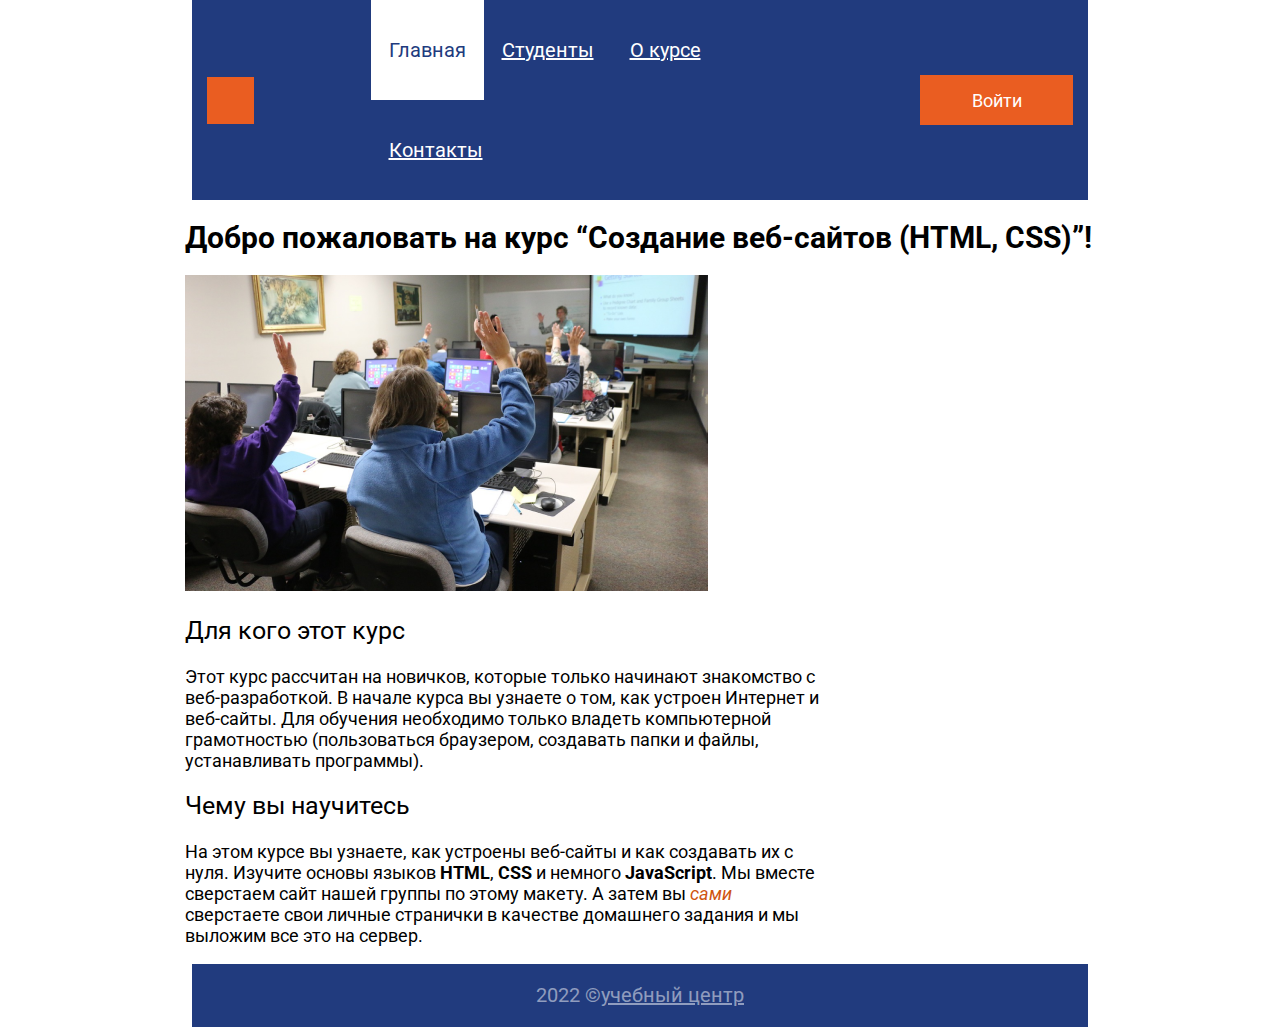
<file: index.html>
<!DOCTYPE html>
<html lang="ru">
<head>
    <meta charset="UTF-8">
    <meta http-equiv="X-UA-Compatible" content="IE=edge">
    <meta name="viewport" content="width=device-width, initial-scale=1.0">
    <link rel="preconnect" href="https://fonts.googleapis.com">
    <link rel="preconnect" href="https://fonts.gstatic.com" crossorigin>
    <link href="https://fonts.googleapis.com/css2?family=Roboto:wght@400;500;700&display=swap" rel="stylesheet">
    <link rel="stylesheet" type="text/css" href="css/index.css">
    <title>Сайт группы</title>
    <script async src="./js/popup.js"></script>
</head>
<body class="page">
    <header class="header">
        <img class="site-logo" src="img/logo.svg" alt="logo">
        <ul class="site-menu">
            <li><a class="menu-link active-link" href="#">Главная</a></li>
            <li><a class="menu-link" href="./pages/students.html">Студенты</a></li>
            <li><a class="menu-link" href="./pages/about.html">О курсе</a></li>
            <li><a class="menu-link" href="./pages/contacts.html">Контакты</a></li>
        </ul>
        <a class="login-button" href="login.html">Войти</a>
        <div class="login-popup">
            <h2 class="login-heding">Войти на сайт</h2>
            <form class="login-form">
                <input class="login-input" name="login" type="text" placeholder="Логин" required> 
                <input class="login-password" name="password" type="text" placeholder="Пароль" required>
                <button class="popap-button" type="submit">Войти</button>
            </form>
        </div>
    </header> 
    <main class="main">
        <h1 class="main-heading">Добро пожаловать на курс “Создание веб-сайтов (HTML, CSS)”!</h1>
        <img class="class-photo" src="img/class2.png" alt="students"> 
        <h2 class="h2">Для кого этот курс</h2>
        <p class="intro-text">Этот курс рассчитан на новичков, которые только начинают знакомство c  
            веб-разработкой. В начале курса вы узнаете о том, как устроен 
            Интернет и веб-сайты.
            Для обучения необходимо только владеть компьютерной грамотностью 
            (пользоваться браузером, создавать папки и файлы, устанавливать 
            программы).
        </p>
        <h2 class="h2">Чему вы научитесь</h2>
        <p class="intro-text">На этом курсе вы узнаете, как устроены веб-сайты и как создавать их с 
            нуля. Изучите основы языков <strong>HTML</strong>, <strong>CSS</strong> и немного <strong>JavaScript</strong>. Мы вместе 
            сверстаем сайт нашей группы по этому макету. А затем вы <em class="em">сами</em> 
            сверстаете свои личные странички в качестве домашнего задания и мы 
            выложим все это на сервер.
        </p>
    </main> 
    <footer class="footer" >
        <p class="copyright" >
                     2022 &copy; <a href="" class="innop-link" >учебный центр</a> 
        </p>
    </footer>
</body>
</html>
</file>
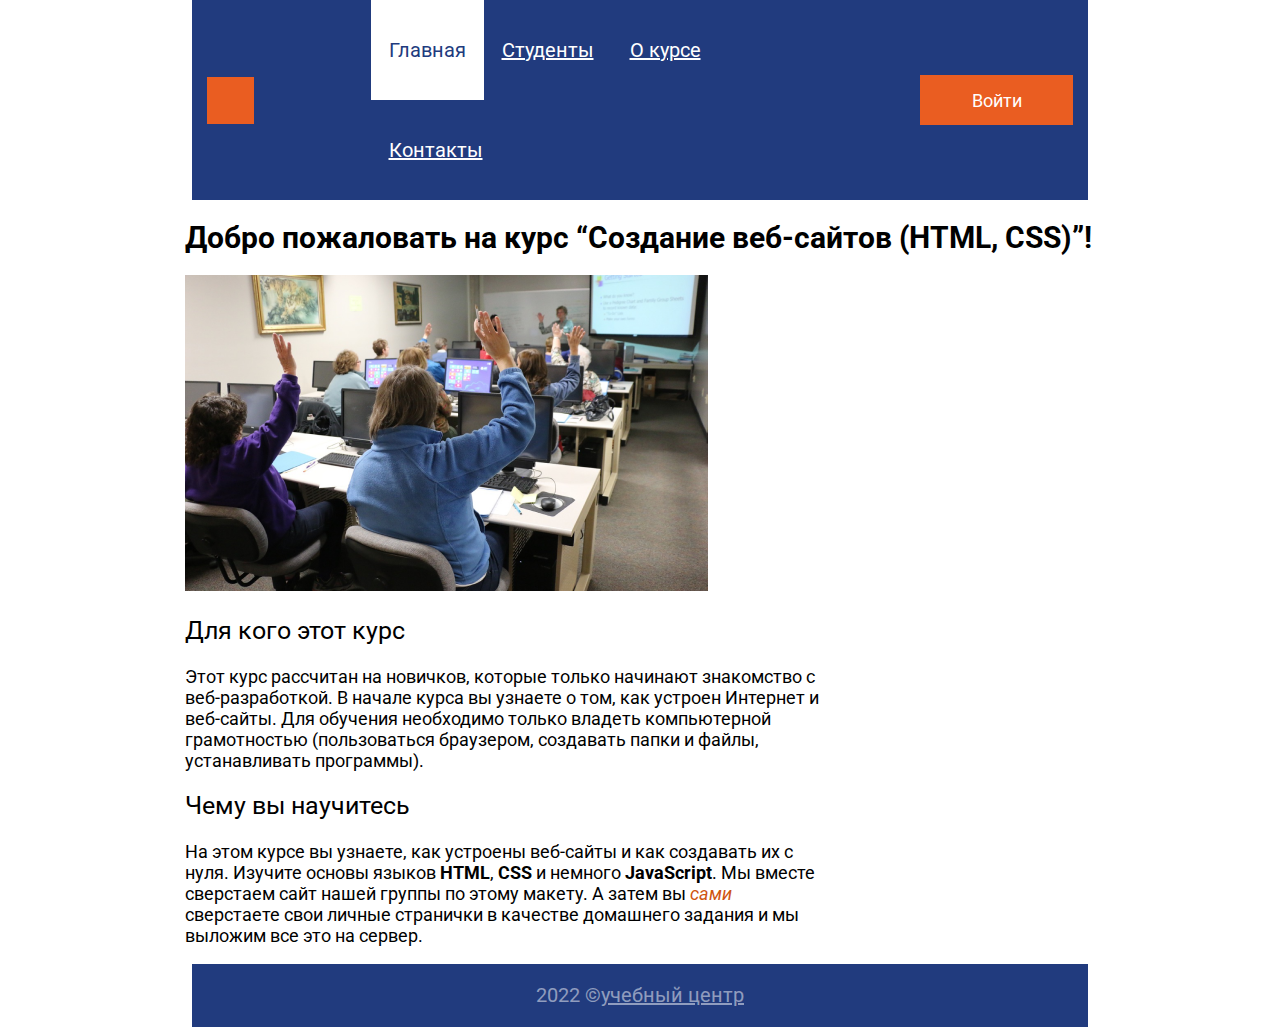
<file: lessons21.html>
<!DOCTYPE html>
<html lang="ru">
<head>
    <meta charset="UTF-8">
    <meta http-equiv="X-UA-Compatible" content="IE=edge">
    <meta name="viewport" content="width=device-width, initial-scale=1.0">
    <link rel="preconnect" href="https://fonts.googleapis.com">
    <link rel="preconnect" href="https://fonts.gstatic.com" crossorigin>
    <link href="https://fonts.googleapis.com/css2?family=Roboto:wght@400;500;700&display=swap" rel="stylesheet">
    <link rel="stylesheet" type="text/css" href="css/lessons21.css">
    <title>Сайт группы</title>
    <script async src="./js/popup.js"></script>
</head>
<body class="page">
    <header class="header">
        <img class="site-logo" src="img/logo.svg" alt="logo">
        <ul class="site-menu">
            <li><a class="menu-link active-link" href="#">Главная</a></li>
            <li><a class="menu-link" href="./pages/students.html">Студенты</a></li>
            <li><a class="menu-link" href="./pages/about.html">О курсе</a></li>
            <li><a class="menu-link" href="./pages/contacts.html">Контакты</a></li>
        </ul>
        <a class="login-button" href="login.html">Войти</a>
        <div class="login-popup">
            <h2 class="login-heding">Войти на сайт</h2>
            <form class="login-form">
                <input class="login-input" name="login" type="text" placeholder="Логин" required> 
                <input class="login-password" name="password" type="text" placeholder="Пароль" required>
                <button class="popap-button" type="submit">Войти</button>
            </form>
        </div>
    </header> 
    <main class="main">
        <h1 class="main-heading">Добро пожаловать на курс “Создание веб-сайтов (HTML, CSS)”!</h1>
        <img class="class-photo" src="img/class2.png" alt="students"> 
        <h2 class="h2">Для кого этот курс</h2>
        <p class="intro-text">Этот курс рассчитан на новичков, которые только начинают знакомство c  
            веб-разработкой. В начале курса вы узнаете о том, как устроен 
            Интернет и веб-сайты.
            Для обучения необходимо только владеть компьютерной грамотностью 
            (пользоваться браузером, создавать папки и файлы, устанавливать 
            программы).
        </p>
        <h2 class="h2">Чему вы научитесь</h2>
        <p class="intro-text">На этом курсе вы узнаете, как устроены веб-сайты и как создавать их с 
            нуля. Изучите основы языков <strong>HTML</strong>, <strong>CSS</strong> и немного <strong>JavaScript</strong>. Мы вместе 
            сверстаем сайт нашей группы по этому макету. А затем вы <em class="em">сами</em> 
            сверстаете свои личные странички в качестве домашнего задания и мы 
            выложим все это на сервер.
        </p>
    </main> 
    <footer class="footer" >
        <p class="copyright" >
                     2022 &copy; <a href="" class="innop-link" >учебный центр</a> 
        </p>
    </footer>
</body>
</html>
</file>
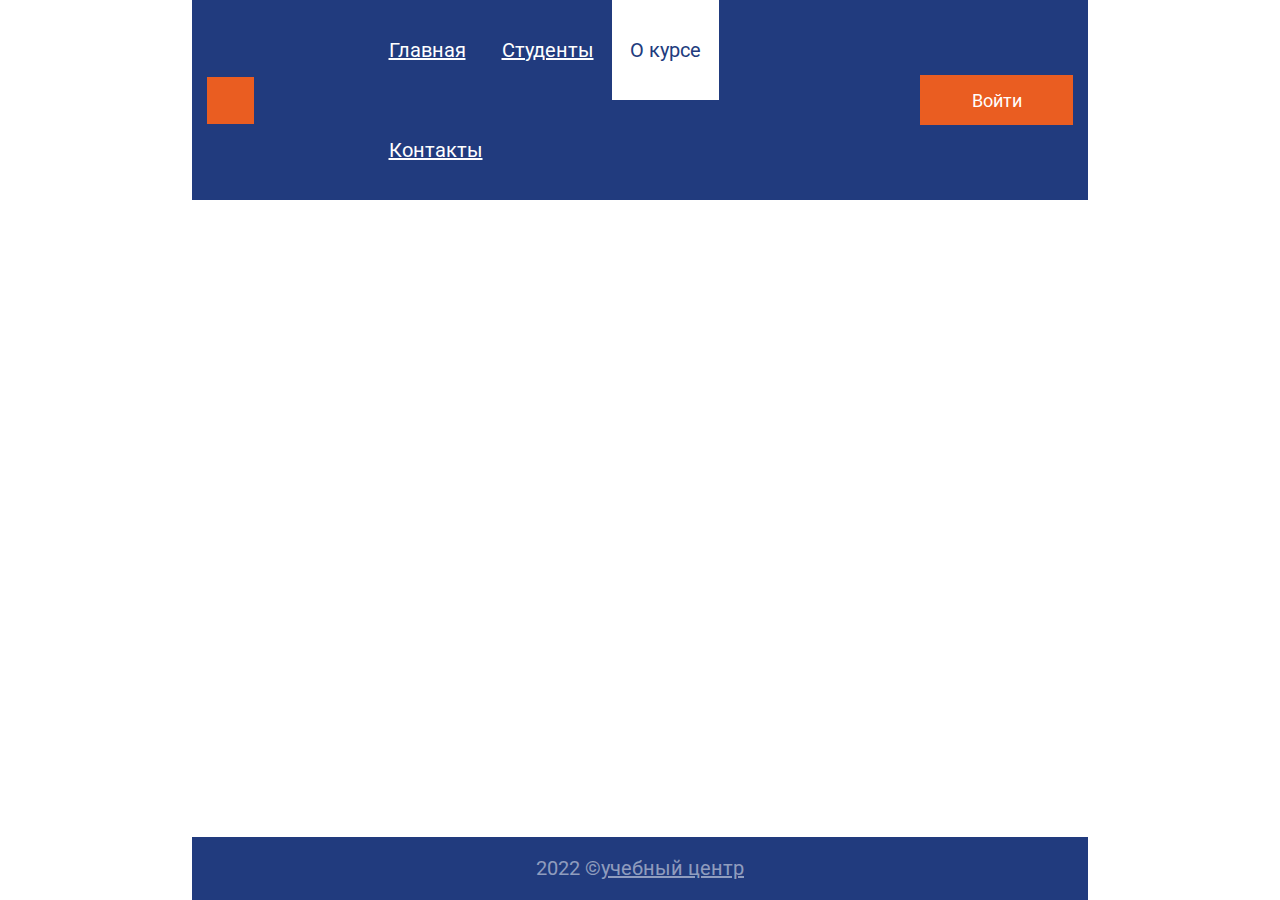
<file: pages/about.html>
<!DOCTYPE html>
<html lang="ru">
<head>
    <meta charset="UTF-8">
    <meta http-equiv="X-UA-Compatible" content="IE=edge">
    <meta name="viewport" content="width=device-width, initial-scale=1.0">
    <link rel="preconnect" href="https://fonts.googleapis.com">
    <link rel="preconnect" href="https://fonts.gstatic.com" crossorigin>
    <link href="https://fonts.googleapis.com/css2?family=Roboto:wght@400;500;700&display=swap" rel="stylesheet">
    <link rel="stylesheet" type="text/css" href="../css/index.css">
    <title>Сайт группы</title>
</head>
<body class="page">
    <header class="header">
        <img class="site-logo" src="../img/logo.svg" alt="logo"> 
        <ul class="site-menu"> 
            <li><a class="menu-link" href="../index.html"> Главная</a></li>
            <li><a class="menu-link" href="./students.html">Студенты</a></li> 
            <li><a class="menu-link active-link" href="#">О курсе</a></li>
            <li><a class="menu-link" href="./contacts.html">Контакты</a></li>
        </ul>
        <a class="login-button">Войти</a>
    </header> 
    <main class="main">
    </main> 
    <footer class="footer" >
        <p class="copyright" >
                     2022 &copy; <a href="" class="innop-link" >учебный центр</a> 
        </p>
    </footer>
</body>
</html>
</file>
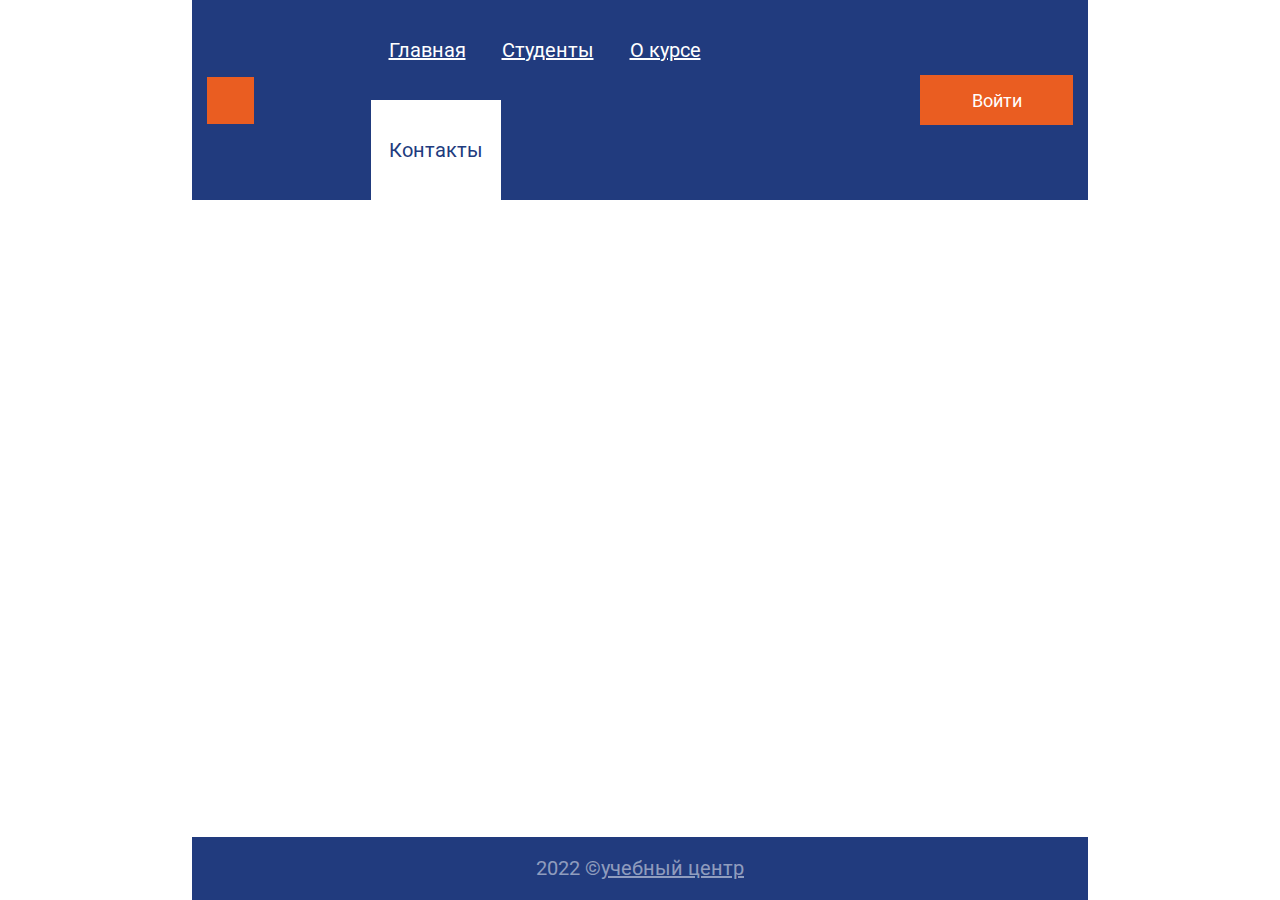
<file: pages/contacts.html>
<!DOCTYPE html>
<html lang="ru">
<head>
    <meta charset="UTF-8">
    <meta http-equiv="X-UA-Compatible" content="IE=edge">
    <meta name="viewport" content="width=device-width, initial-scale=1.0">
    <link rel="preconnect" href="https://fonts.googleapis.com">
    <link rel="preconnect" href="https://fonts.gstatic.com" crossorigin>
    <link href="https://fonts.googleapis.com/css2?family=Roboto:wght@400;500;700&display=swap" rel="stylesheet">
    <link rel="stylesheet" type="text/css" href="../css/index.css">
    <title>Сайт группы</title>
</head>
<body class="page">
    <header class="header">
        <img class="site-logo" src="../img/logo.svg" alt="logo"> 
        <ul class="site-menu"> 
            <li><a class="menu-link" href="../index.html"> Главная</a></li>
            <li><a class="menu-link" href="./students.html">Студенты</a></li>
            <li><a class="menu-link" href="./about.html">О курсе</a></li>
            <li><a class="menu-link active-link" href="#">Контакты</a></li>
        </ul>
        <a class="login-button">Войти</a>
    </header> 
    <main class="main">
    </main> 
    <footer class="footer" >
        <p class="copyright" >
                     2022 &copy; <a href="" class="innop-link" >учебный центр</a> 
        </p>
    </footer>
</body>
</html>
</file>
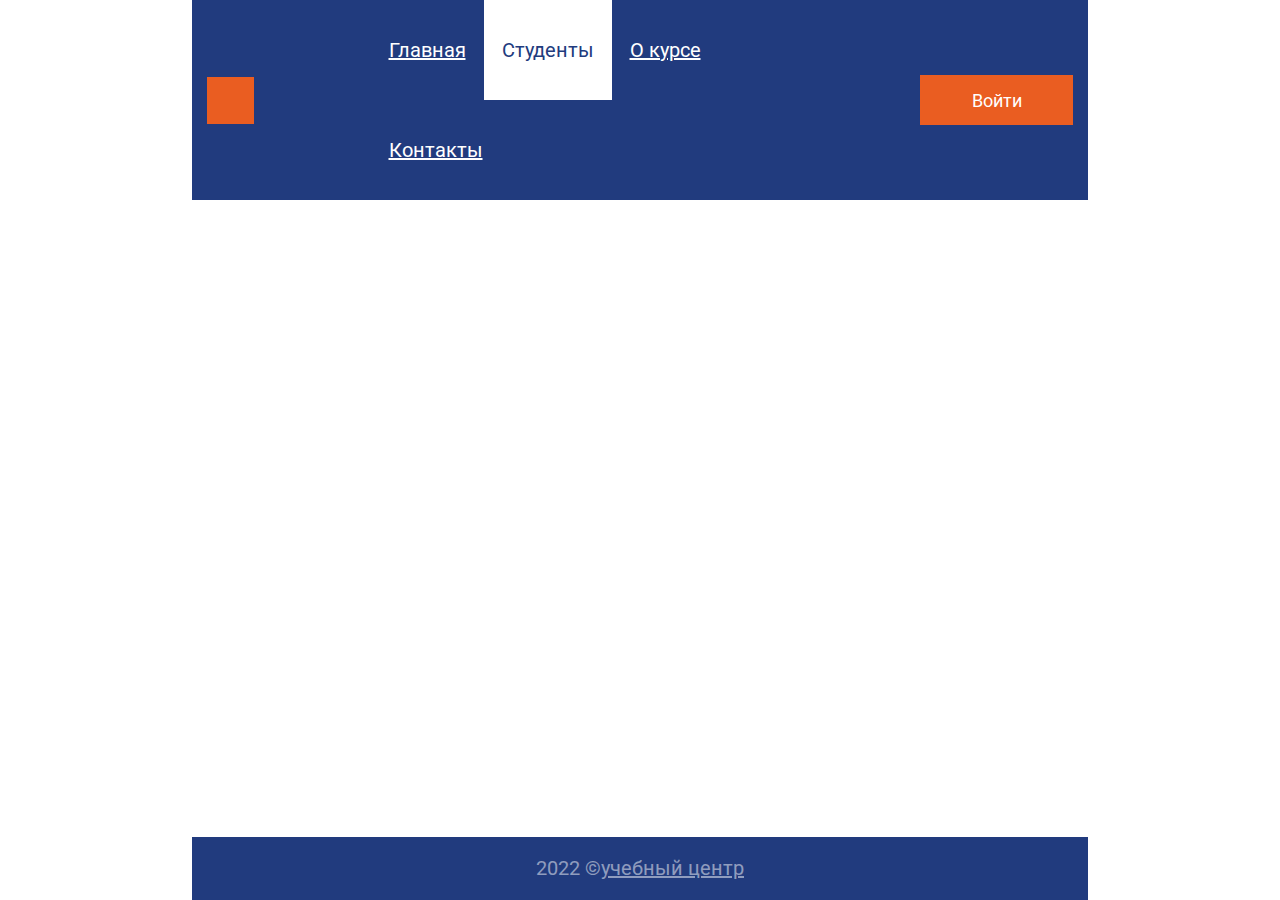
<file: pages/students.html>
<!DOCTYPE html>
<html lang="ru">
<head>
    <meta charset="UTF-8">
    <meta http-equiv="X-UA-Compatible" content="IE=edge">
    <meta name="viewport" content="width=device-width, initial-scale=1.0">
    <link rel="preconnect" href="https://fonts.googleapis.com">
    <link rel="preconnect" href="https://fonts.gstatic.com" crossorigin>
    <link href="https://fonts.googleapis.com/css2?family=Roboto:wght@400;500;700&display=swap" rel="stylesheet">
    <link rel="stylesheet" type="text/css" href="../css/index.css">
    <title>Сайт группы</title>
</head>
<body class="page">
    <header class="header">
        <img class="site-logo" src="../img/logo.svg" alt="logo">
        <ul class="site-menu"> 
            <li><a class="menu-link" href="../index.html"> Главная</a></li>
            <li><a class="menu-link active-link" href="#">Студенты</a></li>
            <li><a class="menu-link" href="./about.html">О курсе</a></li>
            <li><a class="menu-link" href="./contacts.html">Контакты</a></li>
        </ul>
        <a class="login-button">Войти</a>
    </header> 
    <main class="main">
    </main> 
    <footer class="footer" >
        <p class="copyright" >
                     2022 &copy; <a href="" class="innop-link" >учебный центр</a> 
        </p>
    </footer>
</body>
</html>
</file>
<file: css/index.css>
html {
    font-family: 'Roboto', sans-serif; 
}
.page { 
    display: flex; 
    flex-direction: column;
    min-height: 100vh;
    margin: 0;
}
/*HEADER*/
.header {
    width: 100%;
    background-color: #213B7E;
    display: flex;
    flex-wrap: wrap; 
    box-sizing: border-box;
    max-width: 1300px; 
    margin: 0 auto;
    padding: 0 15px;
    min-height: 80px;
    justify-content: space-between; 
    align-items: center;
}
.site-menu {
    display: flex;
    flex-wrap: wrap; 
    align-self: stretch;
    padding: 0;
    margin: 0;
    list-style: none; 
}
.site-menu > li {
    display: flex;
    flex-wrap: wrap; 
}
.menu-link {
    display: flex;
    align-items: center;
    padding: 0 18px;
    background-color: #213B7E;
    color: #ffffff;
    font-weight: 400;
    font-size: 20px;
    text-decoration-line: underline;
}
.menu-link:hover {
    background-color: #ffffff;
    color: #213B7E;
    text-decoration-line: none;
}
.active-link {        
    color: #213B7E; 
    background-color: #FFFFFF; 
    text-decoration: none; 
}
.login-button {
    display: flex;
    justify-content: center;
    align-items: center;
    font-size: 18px;
    font-weight: 400;
    color: #ffffff;
    text-decoration: none;
    background-color: #EA5D21;
    width: 100%;
    max-width: 153px;
    min-height: 50px;
}
/*POPUP*/
.login-popup {
    display: none; 
    position: absolute; 
    z-index: 2; 
    bottom: 0; 
    left: 50%; 
    transform: translate(-50%, -35%);
    box-sizing: border-box; 
    width: 100%; 
    max-width: 500px; 
    min-height: 418px; 
    padding: 26px 28px 50px;
    background: #FFFFFF;
    border: 1px solid #213B7E;
    background-color: #FFFFFF;
}
.login-heding {
    font-family: 'Roboto'; 
    font-style: normal; 
    font-weight: 400; 
    font-size: 24px; 
    line-height: 28px; 
    text-align: center;
    color: #000000;
}
.login-form {
    display: flex; 
    align-items: center; 
    flex-direction: column; 
}
.login-form > input {
    width: 100%; 
    max-width: 500px;
    min-height: 55px;
    margin-bottom: 56px;
    border: 1px solid #808080;
}  
.login-input {
    width: 444px;   
    min-height: 54px; 
    background: #FFFFFF; 
    border: 1px solid #808080; 
    font-size: 24px; 
    line-height: 28px; 
    color: #808080; 
    padding: 10px;
}
.login-password {
    width: 444px;   
    min-height: 54px; 
    background: #FFFFFF; 
    border: 1px solid #808080; 
    font-size: 24px; 
    line-height: 28px; 
    color: #808080; 
    padding: 10px;
}
.popap-button {
    display: flex; 
    justify-content: center;   
    align-items: center; 
    width: 152px; 
    min-height: 50px; 
    text-decoration: none; 
    color: #FFFFFF; 
    background-color: #EA6113; 
    border: none; 
}
.show-popup {
    display: block; 
}
/*MAIN*/
.main {
    width: 100%;
    max-width: 911px;
    height: auto;
    margin: 0 auto;
    flex-grow: 1; 
}
.main-heading {
    font-family: 'Roboto';
    font-style: normal;
    font-weight: 700;
    font-size: 30px;
    line-height: 35px;
    display: flex;
    align-items: center; 
}
.class-photo {
    width: 100%;
    max-width: 523px; 
    height: auto; 
}
.h2 {
    font-family: 'Roboto';
    font-style: normal;
    font-weight: 400;
    font-size: 25px;
    
    line-height: 29px;
    display: flex; 
    align-items: center;
}
.intro-text {
    width: 100%;
    max-width: 634px; 
    font-family: 'Roboto';
    font-style: normal;
    font-weight: 400;
    font-size: 18px;
    line-height: 21px;
    left: 264px;
    top: 543px;
}
.em {
    color: rgba(207, 85, 16, 1);
}
/*FOOTER*/
.footer {
    width: 100%; 
    display: flex;
    flex-wrap: wrap;
    box-sizing: border-box;
    max-width: 1300px; 
    min-height: 60px;
    margin: 0 auto;
    padding: 0 16px;
    justify-content: center;
    align-items: center;
    background-color: #213B7E;
}
.copyright {
    font-family: 'Roboto';
    font-style: normal;
    font-weight: 400;
    font-size: 20px;
    line-height: 23px;
    display: flex;
    align-items: center;
    color: rgba(255, 255, 255, 0.5);
}
.innop-link {
    font-family: 'Roboto';
    font-style: normal;
    font-weight: 400;
    font-size: 20px;
    line-height: 23px;
    display: flex;
    align-items: center;
    color: rgba(255, 255, 255, 0.5);
}
/*MEDIA*/
@media (max-width: 1300px) {
    .header {
        width: 70%;
        }

    .site-menu {
        width: 50%;
        min-height: 80%;
    }
    li {
        min-height: 100px;
    }
    .footer {
        width: 70%;
    }
}
</file>
<file: css/lessons21.css>
html {
    font-family: 'Roboto', sans-serif; 
}
.page { 
    display: flex; 
    flex-direction: column;
    min-height: 100vh;
    margin: 0;
}
/*HEADER*/
.header {
    width: 100%;
    background-color: #213B7E;
    display: flex;
    flex-wrap: wrap; 
    box-sizing: border-box;
    max-width: 1300px; 
    margin: 0 auto;
    padding: 0 15px;
    min-height: 80px;
    justify-content: space-between; 
    align-items: center;
}
.site-menu {
    display: flex;
    flex-wrap: wrap; 
    align-self: stretch;
    padding: 0;
    margin: 0;
    list-style: none; 
}
.site-menu > li {
    display: flex;
    flex-wrap: wrap; 
}
.menu-link {
    display: flex;
    align-items: center;
    padding: 0 18px;
    background-color: #213B7E;
    color: #ffffff;
    font-weight: 400;
    font-size: 20px;
    text-decoration-line: underline;
}
.menu-link:hover {
    background-color: #ffffff;
    color: #213B7E;
    text-decoration-line: none;
}
.active-link {        
    color: #213B7E; 
    background-color: #FFFFFF; 
    text-decoration: none; 
}
.login-button {
    display: flex;
    justify-content: center;
    align-items: center;
    font-size: 18px;
    font-weight: 400;
    color: #ffffff;
    text-decoration: none;
    background-color: #EA5D21;
    width: 100%;
    max-width: 153px;
    min-height: 50px;
}
/*POPUP*/
.login-popup {
    display: none; 
    position: absolute; 
    z-index: 2; 
    bottom: 0; 
    left: 50%; 
    transform: translate(-50%, -35%);
    box-sizing: border-box; 
    width: 100%; 
    max-width: 500px; 
    min-height: 418px; 
    padding: 26px 28px 50px;
    background: #FFFFFF;
    border: 1px solid #213B7E;
    background-color: #FFFFFF;
}
.login-heding {
    font-family: 'Roboto'; 
    font-style: normal; 
    font-weight: 400; 
    font-size: 24px; 
    line-height: 28px; 
    text-align: center;
    color: #000000;
}
.login-form {
    display: flex; 
    align-items: center; 
    flex-direction: column; 
}
.login-form > input {
    width: 100%; 
    max-width: 500px;
    min-height: 55px;
    margin-bottom: 56px;
    border: 1px solid #808080;
}  
.login-input {
    width: 444px;   
    min-height: 54px; 
    background: #FFFFFF; 
    border: 1px solid #808080; 
    font-size: 24px; 
    line-height: 28px; 
    color: #808080; 
    padding: 10px;
}
.login-password {
    width: 444px;   
    min-height: 54px; 
    background: #FFFFFF; 
    border: 1px solid #808080; 
    font-size: 24px; 
    line-height: 28px; 
    color: #808080; 
    padding: 10px;
}
.popap-button {
    display: flex; 
    justify-content: center;   
    align-items: center; 
    width: 152px; 
    min-height: 50px; 
    text-decoration: none; 
    color: #FFFFFF; 
    background-color: #EA6113; 
    border: none; 
}
.show-popup {
    display: block; 
}
/*MAIN*/
.main {
    width: 100%;
    max-width: 911px;
    height: auto;
    margin: 0 auto;
    flex-grow: 1; 
}
.main-heading {
    font-family: 'Roboto';
    font-style: normal;
    font-weight: 700;
    font-size: 30px;
    line-height: 35px;
    display: flex;
    align-items: center; 
}
.class-photo {
    width: 100%;
    max-width: 523px; 
    height: auto; 
}
.h2 {
    font-family: 'Roboto';
    font-style: normal;
    font-weight: 400;
    font-size: 25px;
    
    line-height: 29px;
    display: flex; 
    align-items: center;
}
.intro-text {
    width: 100%;
    max-width: 634px; 
    font-family: 'Roboto';
    font-style: normal;
    font-weight: 400;
    font-size: 18px;
    line-height: 21px;
    left: 264px;
    top: 543px;
}
.em {
    color: rgba(207, 85, 16, 1);
}
/*FOOTER*/
.footer {
    width: 100%; 
    display: flex;
    flex-wrap: wrap;
    box-sizing: border-box;
    max-width: 1300px; 
    min-height: 60px;
    margin: 0 auto;
    padding: 0 16px;
    justify-content: center;
    align-items: center;
    background-color: #213B7E;
}
.copyright {
    font-family: 'Roboto';
    font-style: normal;
    font-weight: 400;
    font-size: 20px;
    line-height: 23px;
    display: flex;
    align-items: center;
    color: rgba(255, 255, 255, 0.5);
}
.innop-link {
    font-family: 'Roboto';
    font-style: normal;
    font-weight: 400;
    font-size: 20px;
    line-height: 23px;
    display: flex;
    align-items: center;
    color: rgba(255, 255, 255, 0.5);
}
/*MEDIA*/
@media (max-width: 1300px) {
    .header {
        width: 70%;
        }

    .site-menu {
        width: 50%;
        min-height: 80%;
    }
    li {
        min-height: 100px;
    }
    .footer {
        width: 70%;
    }
}
</file>
